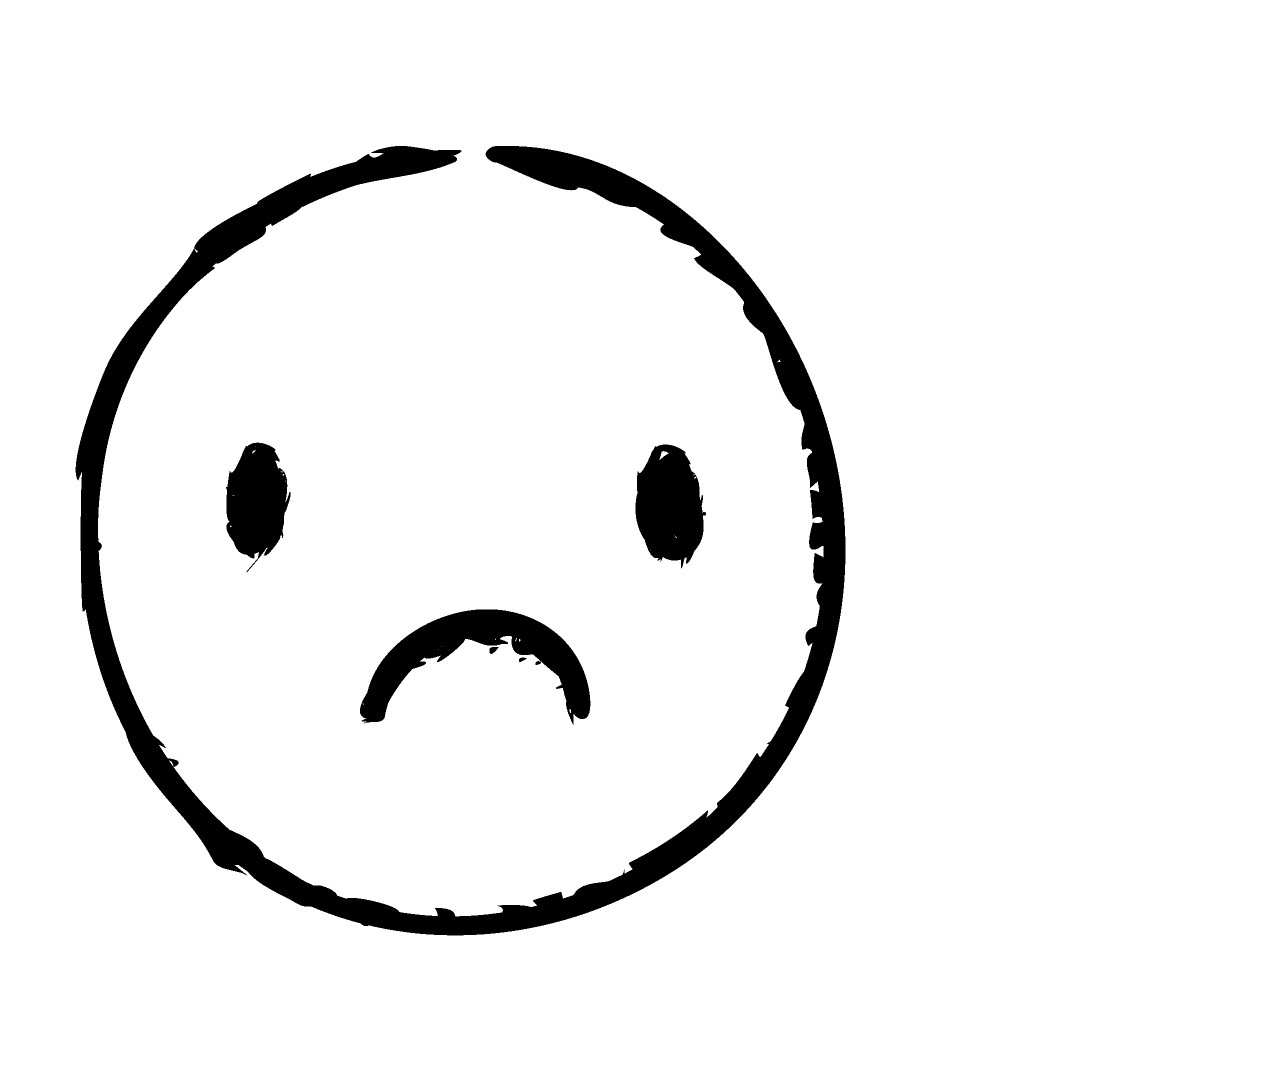
<file: templates/test.html>
<!DOCTYPE html>
<html lang="en">
<head>
    <meta charset="UTF-8">
    <title>Title</title>
  <style>/* HIDE RADIO */
[type=radio] {
  position: absolute;
  opacity: 0;
  width: 0;
  height: 0;
}

/* IMAGE STYLES */
[type=radio] + img {
  cursor: pointer;
}

/* CHECKED STYLES */
[type=radio]:checked + img {
  outline: 2px solid yellow;
}</style>
</head>
<body>
<label>
  <input type="radio" name="mood" value="sad">
  <img src="/icons/sad.jpg" alt="Option 1">
</label>
</body>
</html>
</file>
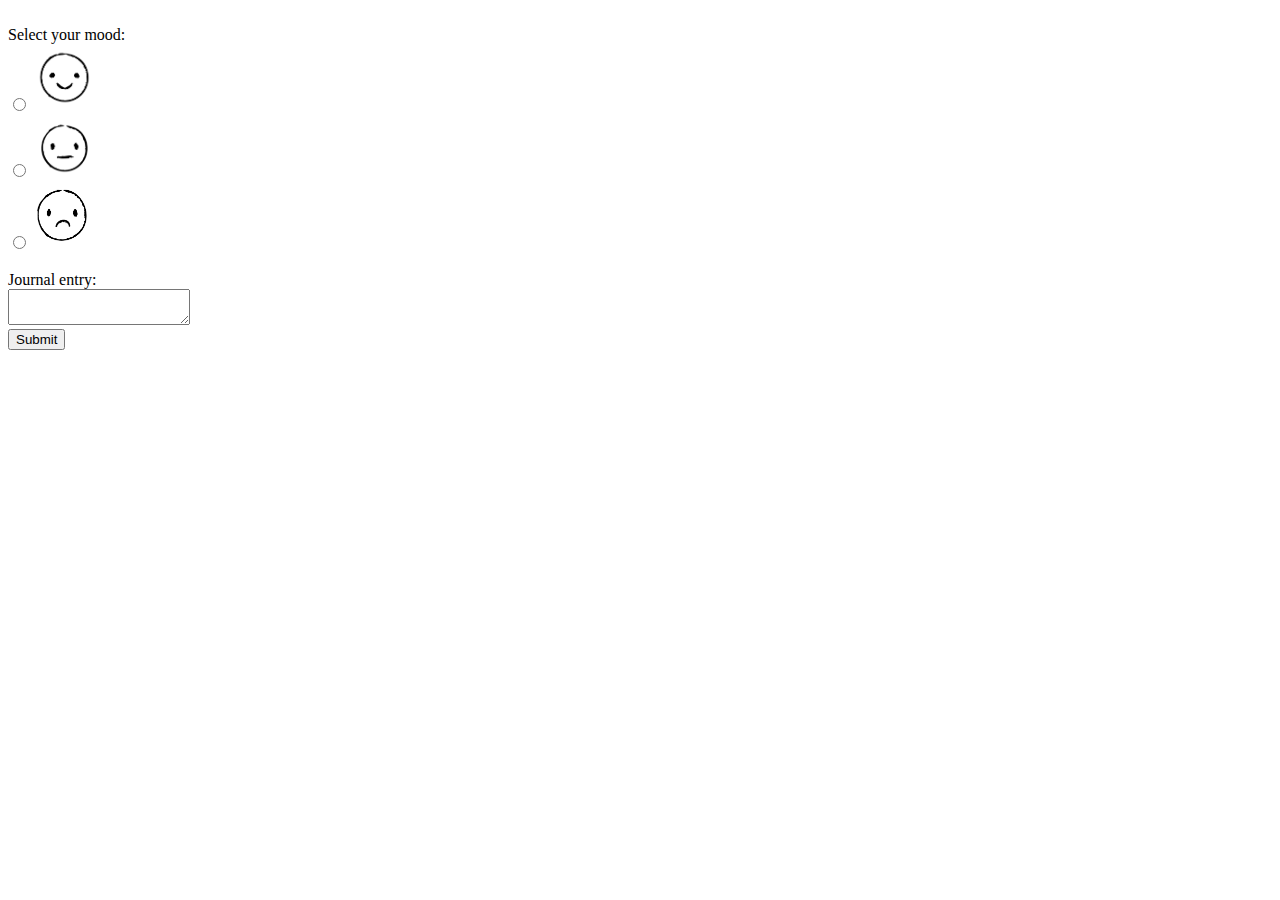
<file: templates/today_input.html>
<!DOCTYPE html>
<html lang="en">
  <head>
    <meta charset="UTF-8">
    <title>Title</title>
    <style>
  journal {
    width: 300px;
    height: 50px;
  }
  .image {
    width: 5%
  }

  </style>
  </head>

  <body>
  <div>

  </div>

<br>
<form action="/submit" method="POST">
  <label>Select your mood:</label>
  <br>
  <label>
  <input type="radio" name="mood" value="happy">
  <img src="/icons/happy.jpg" class = "image" alt="Option 1">
  </label>
  <br>
  <label>
  <input type="radio" name="mood" value="neutral">
  <img src="/icons/neutral.jpg" class = "image" alt="Option 2">
  </label>
  <br>
  <label>
  <input type="radio" name="mood" value="sad">
  <img src="/icons/sad.jpg" class = "image" alt="Option 3">
  </label>
  <br>
  <br>
  <label for="journal">Journal entry:</label>
  <br>
  <textarea name="journal" id="journal"></textarea>
  <br>
  <input type="submit" value="Submit">
</form>

  <script>

  </script>


</body>
</html>
</file>
